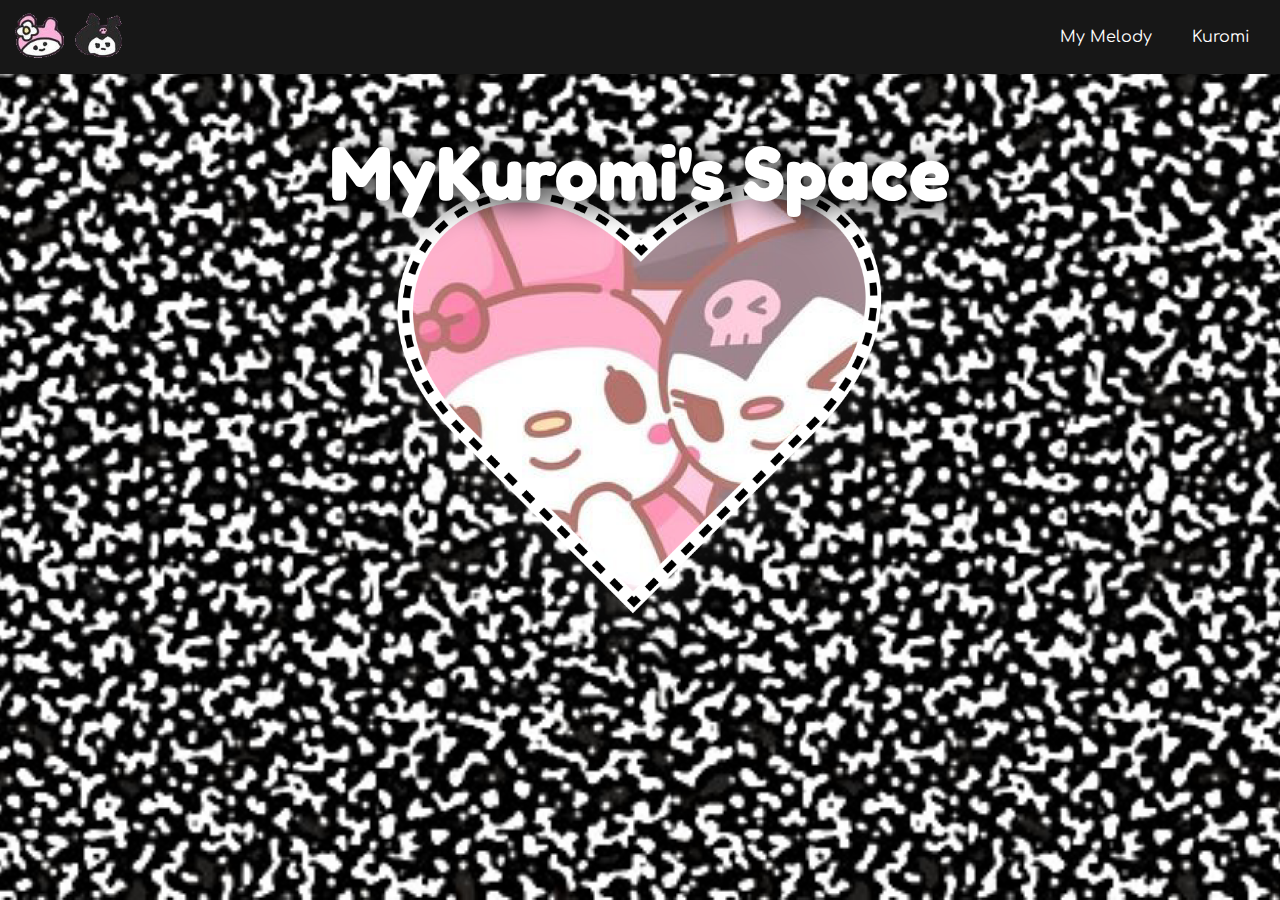
<file: index.html>
<!DOCTYPE html>
<html>
<head>
	<meta charset="utf-8">
	<meta name="viewport" content="width=device-width, initial-scale=1">
	<link rel="stylesheet" type="text/css" href="style.css">
	<title>MyKuromi Space</title>
</head>
<body class= "index">
	<!-- navbar -->
	<div class= "navbar"> 
		<div class= "logo-bar">
			<a href= "index.html"><img src="images/logoTransparent.png" class= "logo"></a>
			
		</div>
		<div class= "nav-links">
				<a href= "myMelody.html">My Melody</a>
				<a href= "kuromi.html">Kuromi</a>
			</div>
	</div>

	<!-- image/heart -->
	<div class= "heroContent">
		<h1>MyKuromi's Space</h1>
		<img src="images/heart.png">
	</div>
	 
</body>
</html>
</file>
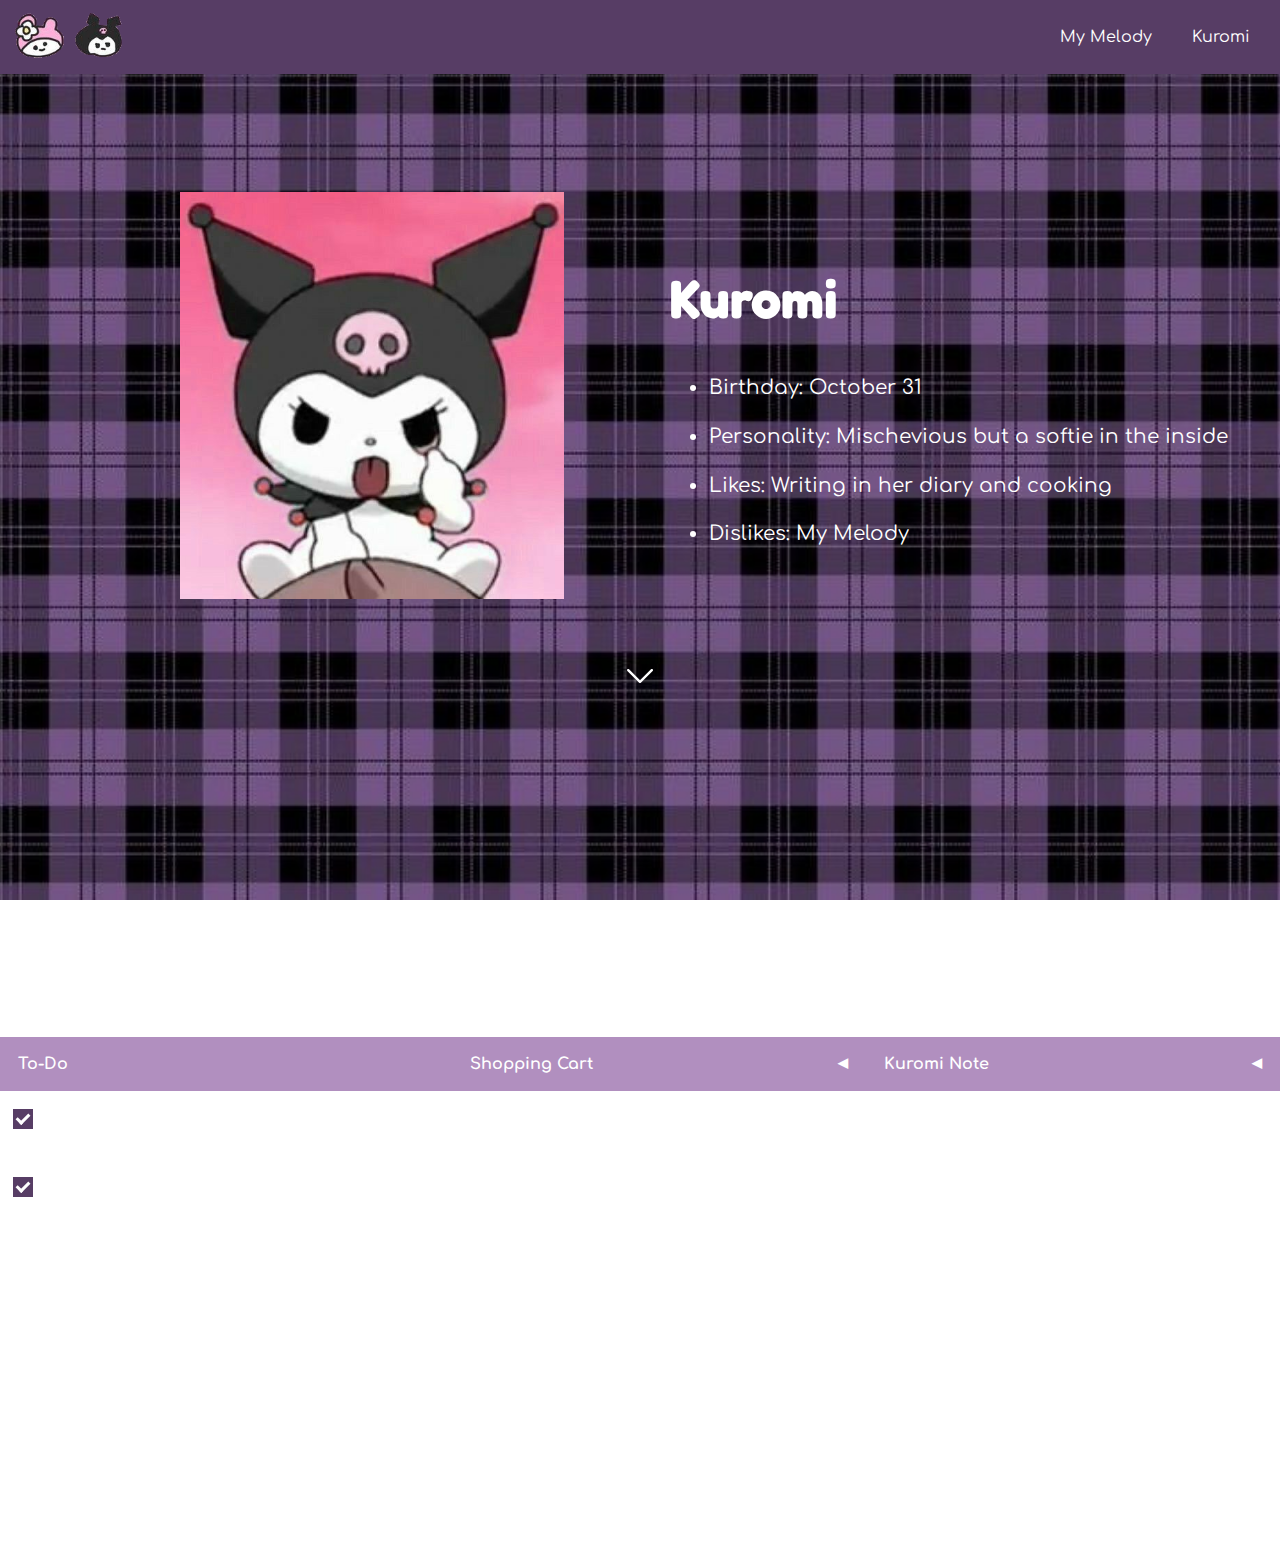
<file: kuromi.html>
<!DOCTYPE html>
<html>
<head>
	<meta charset="utf-8">
	<meta name="viewport" content="width=device-width, initial-scale=1">
	<link rel="stylesheet" type="text/css" href="style.css">
	<title>Kuromi's Space</title>
</head>
<body class= "kuromi">
	<!-- navbar -->
	<div class= "navbarK"> 
		<div class= "logo-bar">
			<a href= "index.html"><img src="images/logoTransparent.png" class= "logo"></a>
		</div>
			<div class= "nav-linksK">
				<a href= "myMelody.html">My Melody</a>
				<a href= "kuromi.html">Kuromi</a>
			</div>
	</div>
	<!-- intro -->
	<div id="headerK" class= "headerK">
		<img src="images/kuromiProf.jpeg" class= "prof">
			<div class= "contentK">
			<h2>Kuromi</h2>
			<ul>
				<li>Birthday: October 31</li>
				<li>Personality: Mischevious but a softie in the inside</li>
				<li>Likes: Writing in her diary and cooking</li>
				<li>Dislikes: My Melody</li>
			</ul>
			</div>
	</div>

	<!-- down arrow -->
	<a href="#kuromiTitle" class= "buttonM"><img src= "images/downArrowWhite.svg" class= "downArrow"></a>


	<!-- media query -->
	<div id= "altHeaderM" class= "altHeaderM">
		<div class= "heading">
			<h2 id= "kuromiHeading">Kuromi</h2>
			<img src="images/kuromiProf.jpeg" class= "prof">
		</div>
		<div class= "info">
			<p>Birthday: October 31</p>
			<p>Personality: Mischevious but a softie in the inside</p>
			<p>Likes: Likes: Writing in her diary and cooking</p>
			<p>Dislikes: My Melody</p>
		</div>
	</div>
	<a href="#altTitleM" id= "altButton" class= "buttonM"><img src= "images/downArrowWhite.svg" class= "downArrow"></a>
	<h2 id= "altTitleM" class= "titleM">·:*¨༺ ♱✮♱ ༻¨*:·</h2>
	<h2 id= "altTitleM" class= "titleM">Kuromi's Dark Space</h2>
	<h2 id= "altTitleM" class= "titleM">·:*¨༺ ♱✮♱ ༻¨*:·</h2>

	<!-- dropdown -->
	<h2 id= "kuromiTitle" class= "titleM">·:*¨༺ ♱✮♱ ༻¨*:·Kuromi's Dark Space·:*¨༺ ♱✮♱ ༻¨*:·</h2>
	<div id="kuromiD">
		<div>
			<h4 id= "toDoK" class= "toDoh">To-Do</h4>
			<div class= "checkBoxDiv">
				<label class="container">Update notes on why Melody shouldn't be trusted.
				  <input type="checkbox" checked= "checked">
				  <span class="checkmarkuromi"></span>
				</label>
				<label class="container">Stock up on meat and shallots
				  <input type="checkbox" checked= "checked">
				  <span class="checkmarkuromi"></span>
				</label>
				<label class="container">Catch up on romance novels 
				  <input type="checkbox">
				  <span class="checkmarkuromi"></span>
				</label>
				<label class="container">Make takoyaki for Baku when he comes over
				  <input type="checkbox">
				  <span class="checkmarkuromi"></span>
				</label>
				
			</div>
		</div>
		<div class="accordionContainer">
	        <button id= "kuromiAcc" class="accordion">Shopping Cart</button>
	        <div class="panel">
	        	<!-- grid (form 2x2 grid) -->
	        	<img src="images/k1.jpg">
	        	<img src="images/k2.jpg">
	        	<img src="images/k3.jpg">
	        	<img src="images/k4.jpg">
	        </div>
	    </div>
	    <div class="accordionContainer">
	        <button id= "kuromiAcc" class="accordion">Kuromi Note</button>
	        <div class="panel">
	        	<ul>
	            	<li class= "notes">My Melody ate all of my chicken wings. The only thing she left for me was the bones. BONES!! LIKE ARE YOU SERIOUS?? That can't be a mistake.</li>
	            	<li class= "notes">My Melody is so annoying, she's always so clumsy. She knocked over the mop water and made me mop the floor again when I already did.</li>
	            	<li class= "notes">I was saving my radishes for last because THEY'RE THE BEST! But guess who ate them all, My Melody. She's always up to no good and then apologizes like a little baby.</li>
	        	</ul>
	        </div>
    	</div>
    </div>
        <script type="text/javascript" src="script.js"></script>


</body>
</html>
</file>
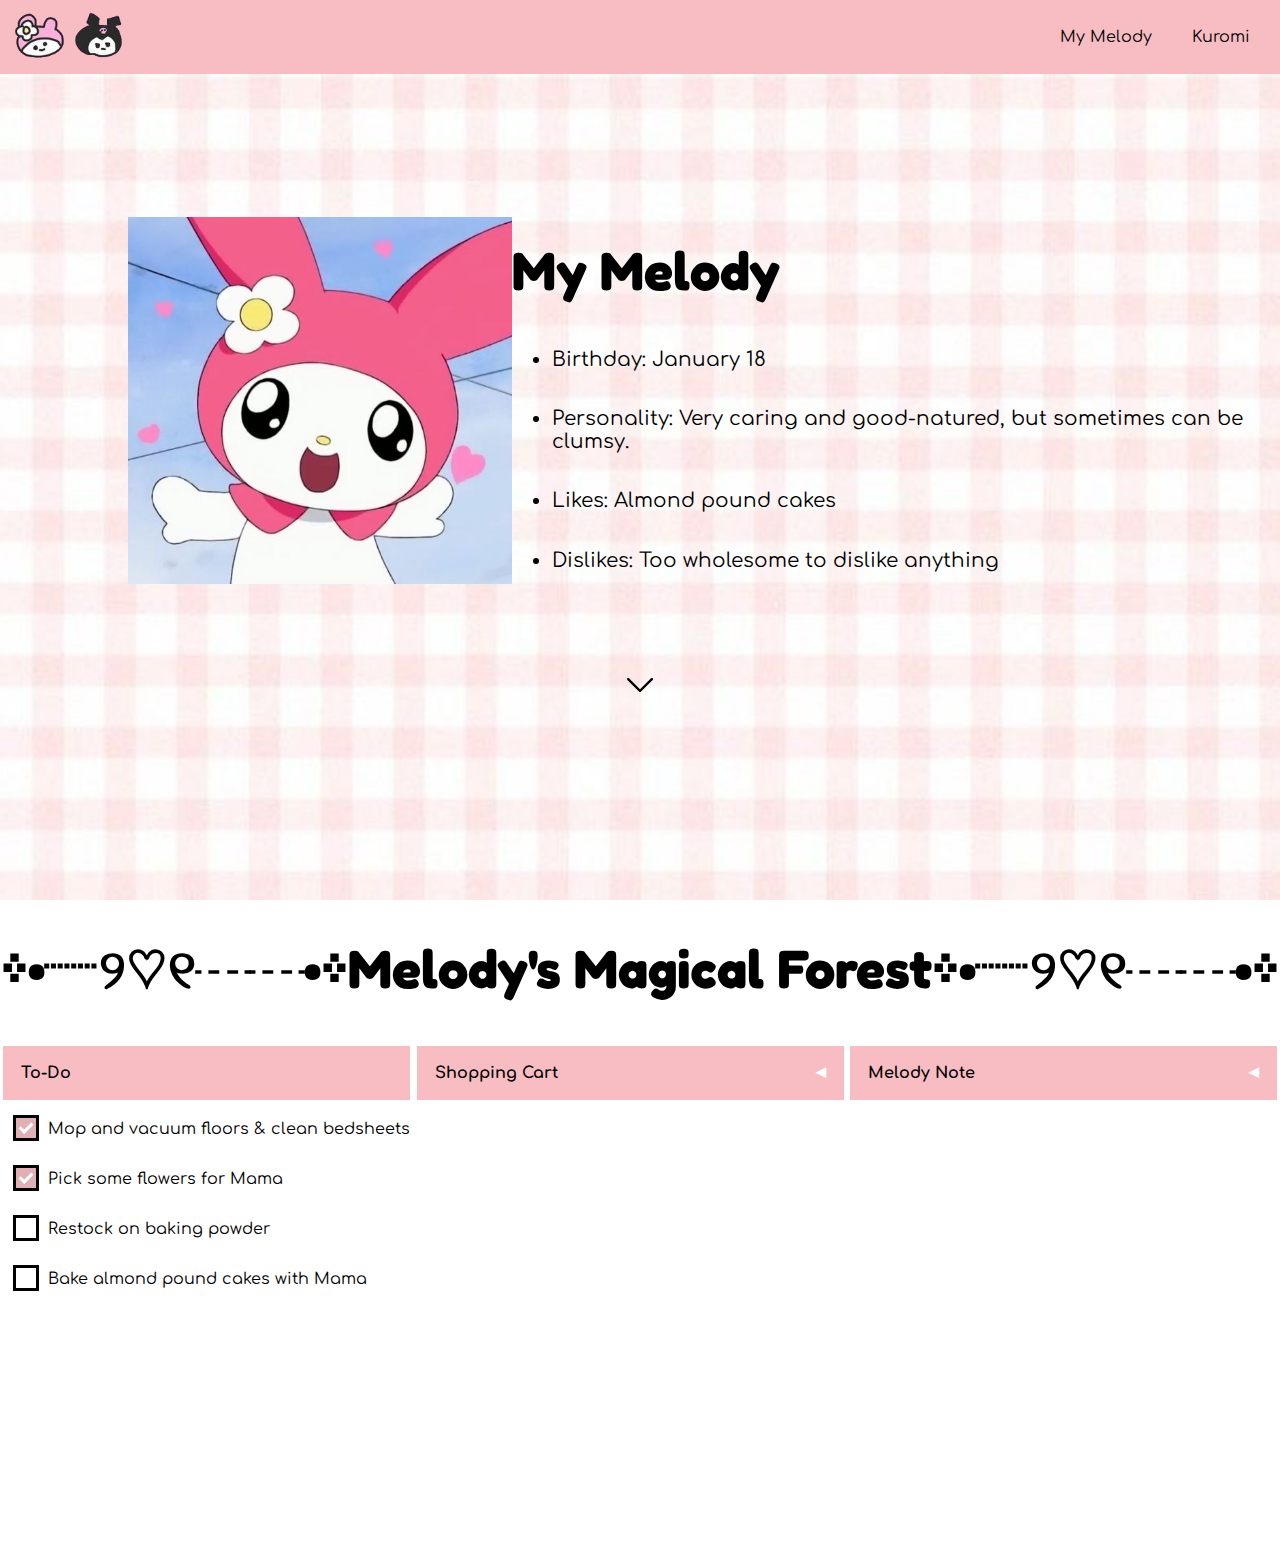
<file: myMelody.html>
<!DOCTYPE html>
<html>
<head>
	<meta charset="utf-8">
	<meta name="viewport" content="width=device-width, initial-scale=1">
	<link rel="stylesheet" type="text/css" href="style.css">
	<title>My Melody's Space</title>
</head>
<body class= "myMelody">
	<!-- navbar -->
	<div class= "navbarM"> 
		<div class= "logo-bar">
			<a href= "index.html"><img src="images/logoTransparent.png" class= "logo"></a>
		</div>
			<div class= "nav-linksM">
				<a href= "myMelody.html">My Melody</a>
				<a href= "kuromi.html">Kuromi</a>
			</div>
	</div>

	<!-- intro -->
	<div id="headerM" class= "headerM">
		<img src="images/melodyProfile.jpeg" class= "prof">
			<div class= "contentM">
			<h2>My Melody</h2>
			<ul>
				<li>Birthday: January 18</li>
				<li>Personality: Very caring and good-natured, but sometimes can be clumsy.</li>
				<li>Likes: Almond pound cakes</li>
				<li>Dislikes: Too wholesome to dislike anything</li>
			</ul>
			</div>
	</div>
	<!-- down arrow -->
	<a href="#melodyTitle" class= "buttonM"><img src= "images/downArrow.svg" class= "downArrow"></a>
	<h2 id= "melodyTitle" class= "titleM">༶•┈┈୨♡୧┈┈•༶Melody's Magical Forest༶•┈┈୨♡୧┈┈•༶</h2>

	<!-- media query -->
	<div id= "altHeaderM" class= "altHeaderM">
		<div class= "heading">
			<h2>My Melody</h2>
			<img src="images/melodyProfile.jpeg" class= "prof">
		</div>
		<div class= "info">
			<p>Birthday: January 18</p>
			<p>Personality: Caring & a bit clumsy</p>
			<p>Likes: Almond pound cakes</p>
			<p>Dislikes: Too wholesome to dislike anything</p>
		</div>
	</div>
	<a href="#altTitleM" id= "altButton" class= "buttonM"><img src= "images/downArrow.svg" class= "downArrow"></a>


	<h2 id= "altTitleM" class= "titleM">༶•┈┈୨♡୧┈┈•༶</h2>
	<h2 id= "altTitleM" class= "titleM">Melody's Magical Forest</h2>
	<h2 id= "altTitleM" class= "titleM">༶•┈┈୨♡୧┈┈•༶</h2>
	<!-- dropdown -->
	<div id="melodyD">
		<div>
			<h4 class= "toDoh">To-Do</h4>
			<div class= "checkBoxDiv">
				<label class="container">Mop and vacuum floors & clean bedsheets
				  <input type="checkbox" checked= "checked">
				  <span class="checkmark"></span>
				</label>
				<label class="container">Pick some flowers for Mama
				  <input type="checkbox" checked= "checked">
				  <span class="checkmark"></span>
				</label>
				<label class="container">Restock on baking powder
				  <input type="checkbox">
				  <span class="checkmark"></span>
				</label>
				<label class="container">Bake almond pound cakes with Mama
				  <input type="checkbox">
				  <span class="checkmark"></span>
				</label>
			</div>
		</div>
		<div class="accordionContainer">
	        <button class="accordion">Shopping Cart</button>
	        <div class="panel">
	        	<!-- grid (form 2x2 grid) -->
	        	<img src="images/m1.jpg">
	        	<img src="images/m2.jpg">
	        	<img src="images/m3.jpg">
	        	<img src="images/m4.jpg">
	        </div>
	    </div>
	    <div class="accordionContainer">
	        <button class="accordion">Melody Note</button>
	        <div class="panel">
	        	<ul>
	            	<li class= "notes">Grandmother gave me this pink hood and it reminds me of home when I miss it</li>
	            	<li class= "notes">I don't know why Kuromi got so mad the other day when I ate her radishes. I saw that she kept it on one side.. so I helped her finish it because that's what people do when they don't like it right?</li>
	            	<li class= "notes">The chickens wings I had back in kindergarten was really good. I wish there was more.</li>
	            	<li class= "notes">Cleaning is such a great reliever. It makes me feel at ease seeing everything so clean.</li>
	        	</ul>
	        </div>
    	</div>
    </div>

    <script type="text/javascript" src="script.js"></script>
</body>
</html>
</file>
<file: style.css>
/* fonts */
@import url('https://fonts.googleapis.com/css2?family=Comfortaa&display=swap');
@import url('https://fonts.googleapis.com/css2?family=Fredoka:wght@600&display=swap');



body, html {
	height: 100%;
	padding: 0;
	margin: 0;
	font-family: 'Comfortaa', cursive;
	scroll-behavior: smooth;

}

/* body (homepage) */
.index {
	background-image: url("images/headerBg.jpg");
	/* hero */
	height: 100%;
	background-size: cover;
	position: relative;
	background-position: center;
	background-repeat: no-repeat;

}

/* getting rid of scrollbar */
::-webkit-scrollbar {
    display: none;
}


/* Navbar */
.navbar {
	display: flex;
	justify-content: space-between;
	background-color: #171717;
}

.logo {
	width: 70%;
}

.logo-bar {
	display: flex;
}

a {
	color: white;
	margin-right: 20px;
	text-decoration: none;
}

.nav-links, .nav-linksM, .nav-linksK {
	display: flex;
	justify-content: flex-end;
	align-items: center;
}

.nav-links a:nth-child(1):hover,  .nav-linksK a:nth-child(1):hover {
	background-color: #FFE1E7;
	color: #403d3e;
}

a:nth-child(1), a:nth-child(2) {
	padding: 10px;
	border-radius: 5px;
}

a:nth-child(2):hover {
	background-color: #A59DCA;
	color: #403d3e;
}

a:visited {
	color: white;
}

.heroContent {
	display: flex;
	flex-direction: column;
	align-items: center;
}

.heroContent h1 {
	font-family: 'Fredoka', sans-serif;
	color: white;
	position: absolute;
	font-size: 6vw;
	filter: drop-shadow(11px 5px 15px #000);
}

.heroContent img {
	width: 50%;
}



/* My Melody */
.myMelody {
	background-image: url("images/melodyBg.jpg");
	/* Set a specific height */
  	min-height: 100%; 

 /* Create the parallax scrolling effect */
  background-attachment: fixed;
  background-position: center;
  background-repeat: no-repeat;
  background-size: cover;
}


.navbarM {
	background-color: #F8BDC3;
	display: flex;
	position: fixed;
	justify-content: space-between;
	width: 100%;
	z-index: 999;

}

.nav-linksM a {
	color: black;
}

.nav-linksM  a:nth-child(1):hover {
	color: #fff;
	background-color: #bf8d8e;
}

.nav-linksM a:nth-child(2):hover {
	color: #fff;
}


/* media queries */
.altHeaderM {
	display: none;
}

#altTitleM {
	display: none;
}


/* intro */

.headerM, .headerK {
	display: flex;
	justify-content: space-around;
	align-items: center;
	padding-top: 15%;
}


.contentM h2, .contentK h2, .titleM {
	font-family: 'Fredoka', sans-serif;
	font-size: 6vh;
}

.titleM {
	text-align: center;
	padding-top: 10%;
}

.contentM li, .contentK li {
	margin-bottom: 5%;
	font-size: 20px;
}

.prof {
	margin-left: 10%;
	width: 30%;
	object-fit: cover;
} 

.downArrow {
	width: 2%;
}



.buttonM {
	margin: 0;
	padding: 5% 0;
	display: flex;
	justify-content: center;
	position: relative;
	animation-duration: 2s;
  animation-iteration-count: infinite;
  animation-name: bounce-1;
  animation-timing-function: linear;
  }

 @keyframes bounce-1 {
	0%   { transform: translateY(0); }
	50%  { transform: translateY(-20px); }
	100% { transform: translateY(0); }
}

#altButton{
		display: none;
}


/* dropdown */
#melodyD, #kuromiD {
	display: flex;
	flex-direction: row;
	justify-content: space-around;
	padding-bottom: 20%;
}

.toDoh {
	background-color: #F8BDC3;
	padding: 18px;
	margin: 0;
}

.toDo {
	margin-bottom: 10px;
}

/* checkboxes */

.checkBoxDiv {
	padding-left: 10px;
}
/* The container */
.container {
  display: block;
  position: relative;
  padding-top: 20px;
  padding-left: 35px;
  margin-bottom: 12px;
  cursor: pointer;
  font-size: 16px;
  -webkit-user-select: none;
  -moz-user-select: none;
  -ms-user-select: none;
  user-select: none;
}

/* Hide the browser's default checkbox */
.container input {
  position: absolute;
  opacity: 0;
  cursor: pointer;
  height: 0;
  width: 0;
}

/* Create a custom checkbox */
.checkmark, .checkmarkuromi {
  position: absolute;
  top: 15px;
  left: 0;
  height: 20px;
  width: 20px;
  background-color: transparent;
  border-style: solid;
}

/* On mouse-over, add a dark pink background color */
.container:hover input ~ .checkmark {
	background-color: #F8BDC3;

}


/* When the checkbox is checked, add a light/pastel pink background */
.container input:checked ~ .checkmark {
	background-color: #e1b0b5;

}

/* Create the checkmark/indicator (hidden when not checked) */
.checkmark:after {
  content: "";
  position: absolute;
  display: none;
}



/* Show the checkmark when checked */
.container input:checked ~ .checkmark:after, .container input:checked ~ .checkmarkuromi:after  {
  display: block;
}


/* Style the checkmark/indicator */
.container .checkmark:after {
  left: 6px;
  top: 2px;
  width: 5px;
  height: 10px;
  border: solid white;
  border-width: 0 3px 3px 0;
  -webkit-transform: rotate(45deg);
  -ms-transform: rotate(45deg);
  transform: rotate(45deg);
}

/* dropdown */
.accordionContainer {
	display: flex;
	flex-direction: column;
	justify-content: flex-start;
	width: 33.3%;

}

/* Style the buttons that are used to open and close the accordion panel */
.accordion {
	width: 100%;
    background-color: #F8BDC3;
    color: black;
    cursor: pointer;
    padding: 18px;
    text-align: left;
    font-size: 16px;
 	font-weight: bold;
    border: none;
    outline: none;
    font-family: 'Comfortaa', cursive;
}

/* Add a background color to the button if it is clicked on (add the .active class with JS), and when you move the mouse over it (hover) */
.active,
.accordion:hover, #kuromi:hover{
    background-color: #e1b0b5;
}

#kuromiAcc:hover {
	background-color: #573d65;
}

/* Style the accordion panel. Note: hidden by default */
.panel, .panelImg {
	text-align: center;
	width: 100%;
    background-color: white;
    max-height: 0;
    overflow: hidden;
    transition: max-height 0.2s ease-out;
}

.panel p {
	padding: 0 18px;
	text-align:left;
}

.panel img {
	width: 40%;
	padding: 15px 10px;
}


.accordion:after {
    content: '◀';
    font-size: 13px;
    color: #fff;
    float: right;
    margin-left: 5px;
}

.active:after {
    content: "▼";
}

/* Kuromi */

.kuromi {
	background-image: url("images/kuromiBackground.jpeg");
	/* Set a specific height */
  	min-height: 100%; 

	 /* Create the parallax scrolling effect */
	  background-attachment: fixed;
	  background-position: center;
	  background-repeat: no-repeat;
	  background-size: cover;
	  color: white;

}

.navbarK {
	background-color: #573d65;
	display: flex;
	position: fixed;
	justify-content: space-between;
	width: 100%;
	z-index: 999;
}


#kuromiAcc, #toDoK, #toDoK ul {
	background-color: #b18fbf;
	color: white;
}

.notes {
	color: black;
	text-align: left;
	margin-bottom: 10px;
	margin-right: 5px;

}

/* to-do list (checklist) */
/* On mouse-over, add a light purple color */
.container:hover input ~ .checkmarkuromi {
	background-color: #b18fbf;
}

/* When the checkbox is checked, add a dark purple background */
.container input:checked ~ .checkmarkuromi {
	background-color: #573d65;
}
/* Create the checkmark/indicator (hidden when not checked) */
.checkmarkuromi:after {
  content: "";
  position: absolute;
  display: none;
}


/* Style the checkmark/indicator */
.container .checkmarkuromi:after {
  left: 6px;
  top: 2px;
  width: 5px;
  height: 10px;
  border: solid white;
  border-width: 0 3px 3px 0;
  -webkit-transform: rotate(45deg);
  -ms-transform: rotate(45deg);
  transform: rotate(45deg);
}

/* media query */
@media only screen and (max-width: 600px) {
	.heroContent {
		padding-top: 30%;
	}

	.heroContent img {
		width: 100%;
	}

	.heroContent h1 {
		font-size: 3em;
	}

	a {
		font-size: 14px;
		margin-right: 5px;
	}

	/*	melody */

	.headerM {
		display: none;
	}


	.altHeaderM {
		display: flex;
		flex-direction: column;
		padding-top: 20%;
	}

	.altHeaderM h2 {
		font-family: 'Fredoka', sans-serif;
		position: absolute;
		text-align: center;
		font-size: 5em;
		margin: 0;
		text-shadow: rgba(255,255,255,0.55) 0px 0px 13px;

	}

	.heading {
		display: flex;
		justify-content: center;
	}

	.prof {
		width: 80%;
		padding: 0;
		margin: 4em 0px 1em 0px;
		border-radius: 50%;
	}

	.info {
		display: flex;
		flex-direction: column;
		align-items: center;
	}

	.info p {
		margin: 10px 0px 5px 0px;
	}

	.downArrow {
		width: 5%;
	}

	#melodyTitle .buttonM {
		display: none;
	}

	#altButton {
		display: flex;
	}

	@keyframes bounce-1 {
	0%   { transform: translateY(0); }
	50%  { transform: translateY(-5px); }
	100% { transform: translateY(0); }
}

	#melodyTitle {
		display: none;
	}

	#altTitleM {
		display: block;
		padding: 0;
		margin: 0 0 10px 0;
	}

	/* accordions */
	#melodyD {
		flex-direction: column;
	}

	.toDoh {
		margin: 15px;
	}

	.checkBoxDiv {
		margin-left: 15px;
	}

	.container {
		font-size: 14px;
	}

	.accordionContainer {
		width: 95%;
		margin: 15px;
	}


	/* kuromi */
	.headerK {
		display: none;
	}

	#kuromiHeading {
		text-shadow: none;
	}

	#kuromiTitle {
		display: none;
	}

	/* accordions */
	#kuromiD {
		flex-direction: column;
	}

}
</file>
